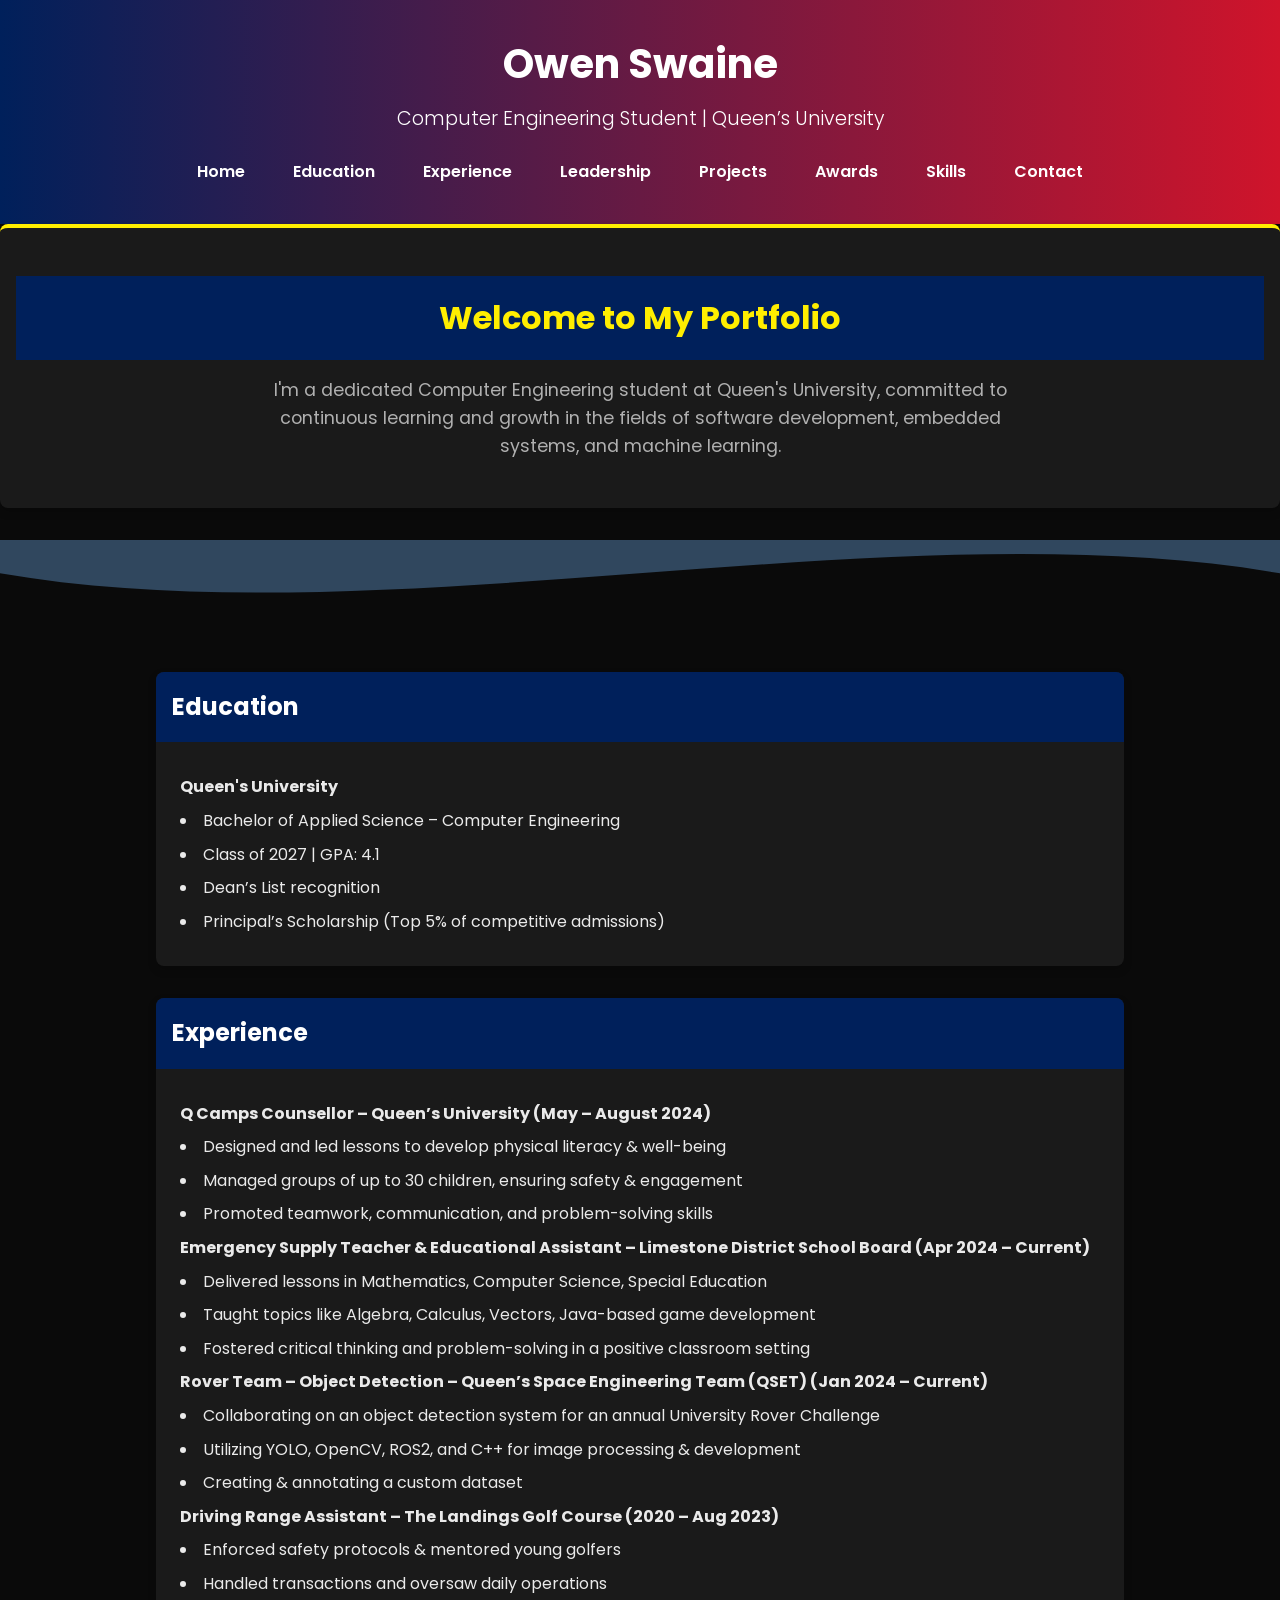
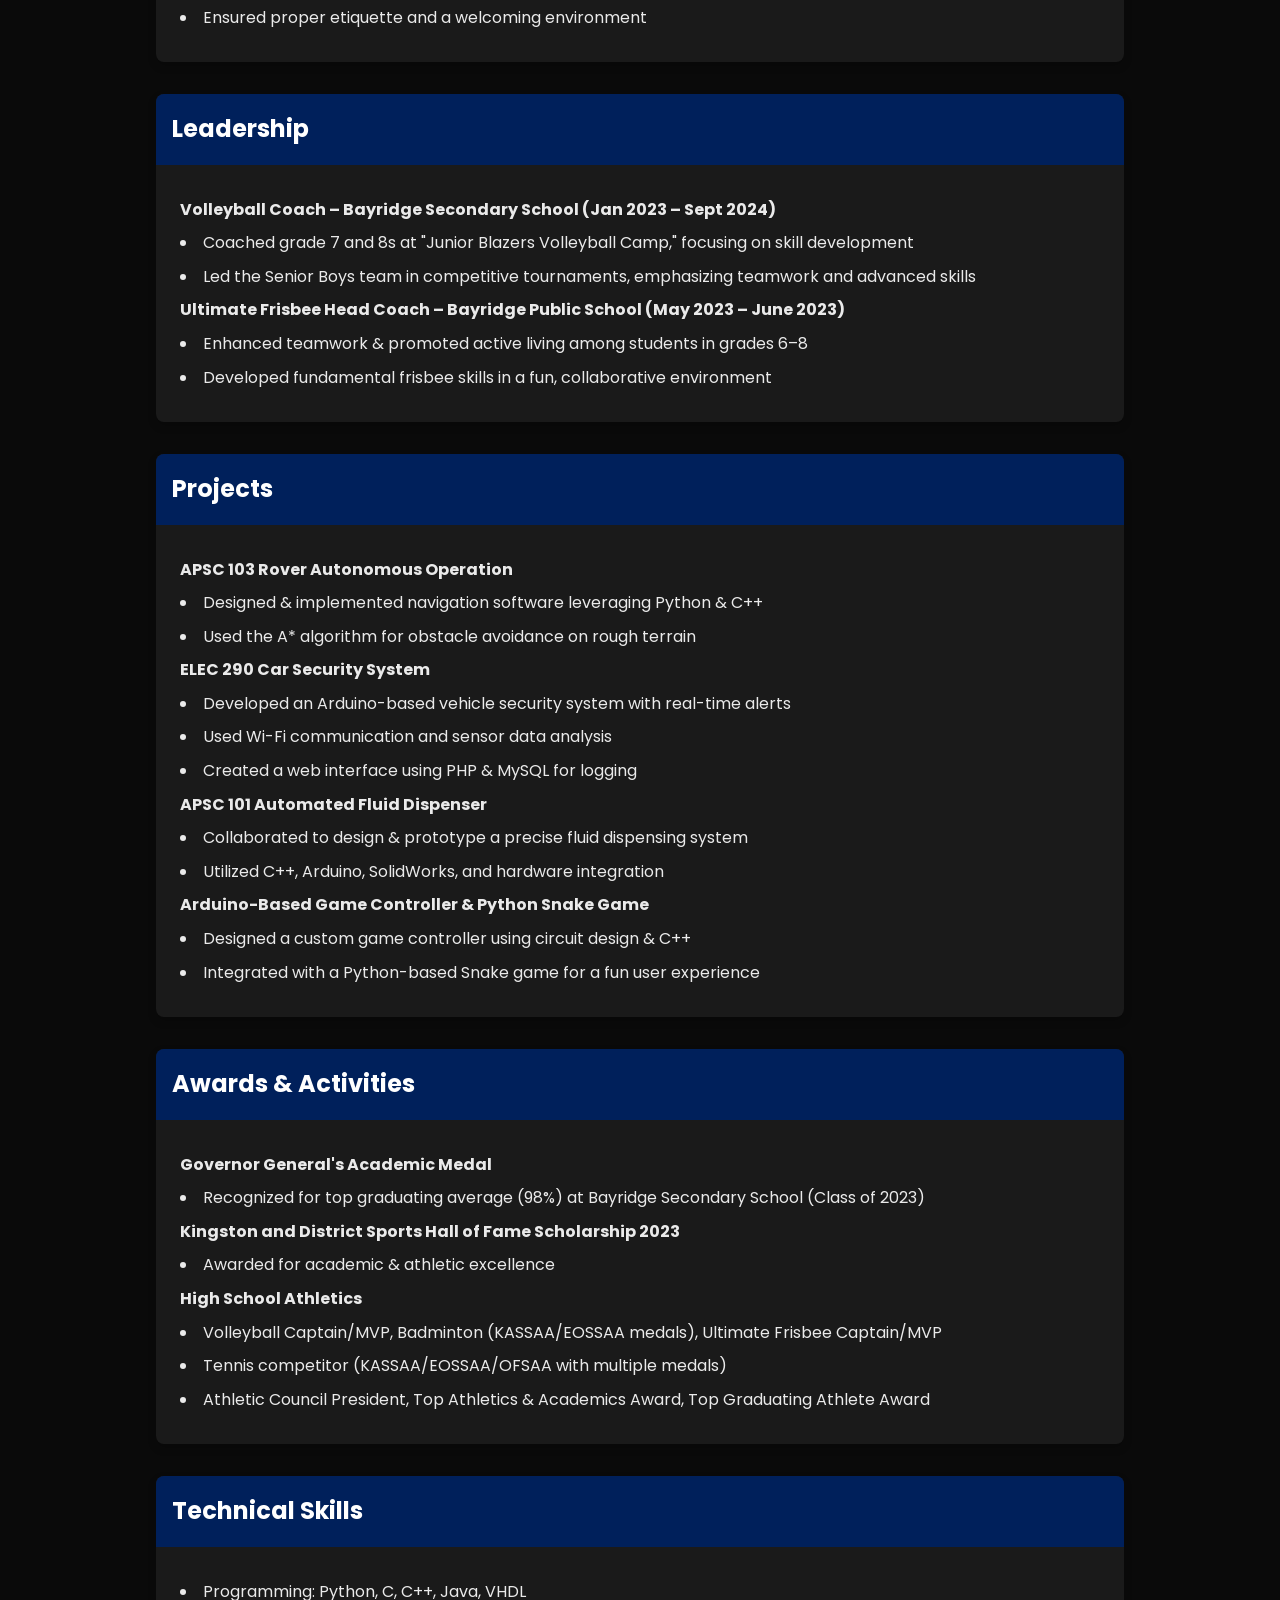
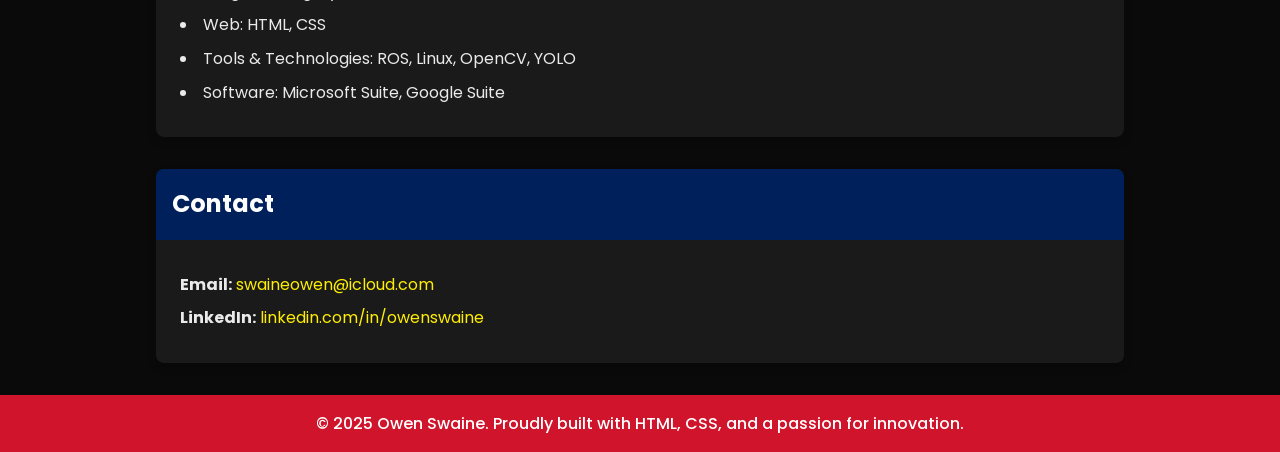
<file: portfolio/index.html>
<!DOCTYPE html>
<html lang="en">
<head>
    <meta charset="UTF-8" />
    <meta name="viewport" content="width=device-width, initial-scale=1.0" />
    <title>Owen Swaine - Portfolio</title>

    <!-- Google Font: Poppins for a clean, modern look -->
    <link rel="preconnect" href="https://fonts.googleapis.com" />
    <link rel="preconnect" href="https://fonts.gstatic.com" crossorigin />
    <link href="https://fonts.googleapis.com/css2?family=Poppins:wght@300;400;600&display=swap" rel="stylesheet" />

    <!-- Separate CSS file -->
    <link rel="stylesheet" href="styles.css">
</head>
<body>
    <header>
        <h1>Owen Swaine</h1>
        <p>Computer Engineering Student | Queen’s University</p>
        <nav>
            <ul>
                <li><a href="#hero">Home</a></li>
                <li><a href="#education">Education</a></li>
                <li><a href="#experience">Experience</a></li>
                <li><a href="#leadership">Leadership</a></li>
                <li><a href="#projects">Projects</a></li>
                <li><a href="#awards">Awards</a></li>
                <li><a href="#skills">Skills</a></li>
                <li><a href="#contact">Contact</a></li>
            </ul>
        </nav>
    </header>

    <!-- Hero Section with Typewriter Animation -->
    <section class="hero reveal" id="hero">
        <h2 class="typewrite" data-period="2000" data-type='["Welcome to My Portfolio","Explore My Projects","Check Out My Skills"]'>
            <span class="wrap"></span>
        </h2>
        <p>
            I'm a dedicated Computer Engineering student at Queen's University, committed to continuous learning and growth in the fields of software development, embedded systems, and machine learning.
        </p>
    </section>

    <!-- Decorative Wave Divider -->
    <div class="wave" style="height: 100px; overflow: hidden;">
        <svg viewBox="0 0 500 150" preserveAspectRatio="none" style="height: 100%; width: 100%;">
            <path d="M0.00,49.98 C150.00,150.00 349.56,-50.00 500.00,49.98 L500.00,0.00 L0.00,0.00 Z" style="stroke: none; fill: #30475e;"></path>
        </svg>
    </div>

    <div class="container">
        <!-- Education -->
        <section id="education" class="reveal">
            <h2>Education</h2>
            <div class="content">
                <p><strong>Queen's University</strong></p>
                <ul>
                    <li>Bachelor of Applied Science – Computer Engineering</li>
                    <li>Class of 2027 | GPA: 4.1</li>
                    <li>Dean’s List recognition</li>
                    <li>Principal’s Scholarship (Top 5% of competitive admissions)</li>
                </ul>
            </div>
        </section>

        <!-- Experience -->
        <section id="experience" class="reveal">
            <h2>Experience</h2>
            <div class="content">
                <p><strong>Q Camps Counsellor – Queen’s University (May – August 2024)</strong></p>
                <ul>
                    <li>Designed and led lessons to develop physical literacy & well-being</li>
                    <li>Managed groups of up to 30 children, ensuring safety & engagement</li>
                    <li>Promoted teamwork, communication, and problem-solving skills</li>
                </ul>

                <p><strong>Emergency Supply Teacher & Educational Assistant – Limestone District School Board (Apr 2024 – Current)</strong></p>
                <ul>
                    <li>Delivered lessons in Mathematics, Computer Science, Special Education</li>
                    <li>Taught topics like Algebra, Calculus, Vectors, Java-based game development</li>
                    <li>Fostered critical thinking and problem-solving in a positive classroom setting</li>
                </ul>

                <p><strong>Rover Team – Object Detection – Queen’s Space Engineering Team (QSET) (Jan 2024 – Current)</strong></p>
                <ul>
                    <li>Collaborating on an object detection system for an annual University Rover Challenge</li>
                    <li>Utilizing YOLO, OpenCV, ROS2, and C++ for image processing & development</li>
                    <li>Creating & annotating a custom dataset</li>
                </ul>

                <p><strong>Driving Range Assistant – The Landings Golf Course (2020 – Aug 2023)</strong></p>
                <ul>
                    <li>Enforced safety protocols & mentored young golfers</li>
                    <li>Handled transactions and oversaw daily operations</li>
                    <li>Ensured proper etiquette and a welcoming environment</li>
                </ul>
            </div>
        </section>

        <!-- Leadership -->
        <section id="leadership" class="reveal">
            <h2>Leadership</h2>
            <div class="content">
                <p><strong>Volleyball Coach – Bayridge Secondary School (Jan 2023 – Sept 2024)</strong></p>
                <ul>
                    <li>Coached grade 7 and 8s at "Junior Blazers Volleyball Camp," focusing on skill development</li>
                    <li>Led the Senior Boys team in competitive tournaments, emphasizing teamwork and advanced skills</li>
                </ul>

                <p><strong>Ultimate Frisbee Head Coach – Bayridge Public School (May 2023 – June 2023)</strong></p>
                <ul>
                    <li>Enhanced teamwork & promoted active living among students in grades 6–8</li>
                    <li>Developed fundamental frisbee skills in a fun, collaborative environment</li>
                </ul>
            </div>
        </section>

        <!-- Projects -->
        <section id="projects" class="reveal">
            <h2>Projects</h2>
            <div class="content">
                <p><strong>APSC 103 Rover Autonomous Operation</strong></p>
                <ul>
                    <li>Designed & implemented navigation software leveraging Python & C++</li>
                    <li>Used the A* algorithm for obstacle avoidance on rough terrain</li>
                </ul>

                <p><strong>ELEC 290 Car Security System</strong></p>
                <ul>
                    <li>Developed an Arduino-based vehicle security system with real-time alerts</li>
                    <li>Used Wi-Fi communication and sensor data analysis</li>
                    <li>Created a web interface using PHP & MySQL for logging</li>
                </ul>

                <p><strong>APSC 101 Automated Fluid Dispenser</strong></p>
                <ul>
                    <li>Collaborated to design & prototype a precise fluid dispensing system</li>
                    <li>Utilized C++, Arduino, SolidWorks, and hardware integration</li>
                </ul>

                <p><strong>Arduino-Based Game Controller & Python Snake Game</strong></p>
                <ul>
                    <li>Designed a custom game controller using circuit design & C++</li>
                    <li>Integrated with a Python-based Snake game for a fun user experience</li>
                </ul>
            </div>
        </section>

        <!-- Awards -->
        <section id="awards" class="reveal">
            <h2>Awards & Activities</h2>
            <div class="content">
                <p><strong>Governor General's Academic Medal</strong></p>
                <ul>
                    <li>Recognized for top graduating average (98%) at Bayridge Secondary School (Class of 2023)</li>
                </ul>
                <p><strong>Kingston and District Sports Hall of Fame Scholarship 2023</strong></p>
                <ul>
                    <li>Awarded for academic & athletic excellence</li>
                </ul>
                <p><strong>High School Athletics</strong></p>
                <ul>
                    <li>Volleyball Captain/MVP, Badminton (KASSAA/EOSSAA medals), Ultimate Frisbee Captain/MVP</li>
                    <li>Tennis competitor (KASSAA/EOSSAA/OFSAA with multiple medals)</li>
                    <li>Athletic Council President, Top Athletics & Academics Award, Top Graduating Athlete Award</li>
                </ul>
            </div>
        </section>

        <!-- Skills -->
        <section id="skills" class="reveal">
            <h2>Technical Skills</h2>
            <div class="content">
                <ul>
                    <li>Programming: Python, C, C++, Java, VHDL</li>
                    <li>Web: HTML, CSS</li>
                    <li>Tools & Technologies: ROS, Linux, OpenCV, YOLO</li>
                    <li>Software: Microsoft Suite, Google Suite</li>
                </ul>
            </div>
        </section>

        <!-- Contact -->
        <section id="contact" class="reveal">
            <h2>Contact</h2>
            <div class="content">
                <p><strong>Email:</strong> <a href="mailto:swaineowen@icloud.com">swaineowen@icloud.com</a></p>
                <p><strong>LinkedIn:</strong> <a href="https://linkedin.com/in/owenswaine">linkedin.com/in/owenswaine</a></p>
            </div>
        </section>
    </div>

    <button id="backToTop">&#8679;</button>

    <footer>
        <p>&copy; 2025 Owen Swaine. Proudly built with HTML, CSS, and a passion for innovation.</p>
    </footer>

    <script>
        // Reveal on scroll using Intersection Observer
        const revealElements = document.querySelectorAll('.reveal');
        const observer = new IntersectionObserver((entries, obs) => {
          entries.forEach(entry => {
            if (entry.isIntersecting) {
              entry.target.classList.add('reveal-visible');
              obs.unobserve(entry.target);
            }
          });
        }, { threshold: 0.1 });

        revealElements.forEach(el => {
          observer.observe(el);
        });

        // Back to top button
        const backToTopBtn = document.getElementById('backToTop');
        window.addEventListener('scroll', () => {
          if (window.scrollY > 300) {
            backToTopBtn.style.display = 'block';
          } else {
            backToTopBtn.style.display = 'none';
          }
        });
        
        backToTopBtn.addEventListener('click', () => {
          window.scrollTo({ top: 0, behavior: 'smooth' });
        });

        // Typewriter effect
        class TypeWriter {
          constructor(el, toRotate, period) {
            this.toRotate = toRotate;
            this.el = el;
            this.loopNum = 0;
            this.period = parseInt(period, 10) || 2000;
            this.txt = '';
            this.tick();
            this.isDeleting = false;
          }

          tick() {
            let i = this.loopNum % this.toRotate.length;
            let fullTxt = this.toRotate[i];

            if (this.isDeleting) {
              this.txt = fullTxt.substring(0, this.txt.length - 1);
            } else {
              this.txt = fullTxt.substring(0, this.txt.length + 1);
            }

            this.el.innerHTML = '<span class="wrap">' + this.txt + '</span>';

            let that = this;
            let delta = 120 - Math.random() * 80;

            if (this.isDeleting) { delta /= 2; }

            if (!this.isDeleting && this.txt === fullTxt) {
              delta = this.period;
              this.isDeleting = true;
            } else if (this.isDeleting && this.txt === '') {
              this.isDeleting = false;
              this.loopNum++;
              delta = 500;
            }

            setTimeout(function() {
              that.tick();
            }, delta);
          }
        }

        window.onload = function() {
          let elements = document.getElementsByClassName('typewrite');
          for (let i = 0; i < elements.length; i++) {
            let toRotate = elements[i].getAttribute('data-type');
            let period = elements[i].getAttribute('data-period');
            if (toRotate) {
              new TypeWriter(elements[i], JSON.parse(toRotate), period);
            }
          }
        };
    </script>
</body>
</html>
</file>
<file: portfolio/styles.css>
/*
  Queen’s University Color Scheme
  Main Blue: #00205B
  Red Accent: #CF142B
  Gold Highlight: #FFEE00
*/

* {
  margin: 0;
  padding: 0;
  box-sizing: border-box;
  font-family: 'Poppins', sans-serif;
}

/* CSS Variables for theming */
:root {
  --color-queens-blue: #00205B; 
  --color-queens-red: #CF142B;
  --color-queens-gold: #FFEE00;

  --color-bg: #0A0A0A; /* Darker background */
  --color-text: #EAEAEA; /* Lighter text */
  --color-text-inverse: #ffffff;
  --color-subtext: #B0B0B0; /* Softer contrast for secondary text */

  /* Accent color (wave & highlights) */
  --color-wave: var(--color-queens-red);
}

/* BODY STYLING */
body {
  background-color: var(--color-bg);
  color: var(--color-text);
  line-height: 1.6;
}

/* HEADER */
header {
  background: linear-gradient(
    90deg,
    var(--color-queens-blue) 0%,
    var(--color-queens-red) 100%
  );
  color: var(--color-text-inverse);
  padding: 2rem;
  text-align: center;
}

header h1 {
  font-size: 2.5rem;
  margin-bottom: 0.5rem;
}

header p {
  font-size: 1.2rem;
  font-weight: 300;
}

/* NAVIGATION */
nav {
  margin-top: 1rem;
}

nav ul {
  list-style: none;
  display: flex;
  justify-content: center;
  gap: 1rem;
}

nav ul li {
  padding: 0.5rem 1rem;
}

nav ul li a {
  color: var(--color-text-inverse);
  text-decoration: none;
  font-weight: 600;
  transition: color 0.3s ease;
}

nav ul li a:hover {
  color: var(--color-queens-gold);
}

/* HERO SECTION */
.hero {
  text-align: center;
  padding: 3rem 1rem;
  border-top: 4px solid var(--color-queens-gold);
}

.hero h2 {
  color: var(--color-queens-gold);
  font-size: 2rem;
  margin-bottom: 1rem;
}

.hero p {
  max-width: 800px;
  margin: 0 auto;
  font-size: 1.1rem;
  line-height: 1.6;
  color: var(--color-subtext);
}

/* WAVE DIVIDER */
.wave svg path {
  fill: var(--color-wave);
}

/* CONTAINER & SECTIONS */
.container {
  max-width: 1000px;
  margin: 2rem auto;
  padding: 0 1rem;
}

/* Section style with dark panels */
section {
  background-color: #1A1A1A; /* Dark card background */
  margin-bottom: 2rem;
  box-shadow: 0 4px 8px rgba(0, 0, 0, 0.2);
  border-radius: 8px;
  overflow: hidden;
}

section h2 {
  background-color: var(--color-queens-blue);
  color: var(--color-text-inverse);
  padding: 1rem;
  font-size: 1.5rem;
}

section .content {
  padding: 1.5rem;
}

section .content p,
section .content li {
  margin: 0.5rem 0;
  line-height: 1.6;
  color: var(--color-text);
}

/* Lists */
ul {
  list-style: disc inside;
}

/* FOOTER */
footer {
  text-align: center;
  background-color: var(--color-queens-red);
  color: var(--color-text-inverse);
  padding: 1rem;
  margin-top: 2rem;
  font-weight: 500;
}

/* BACK-TO-TOP BUTTON */
#backToTop {
  position: fixed;
  bottom: 30px;
  right: 30px;
  display: none;
  background-color: var(--color-queens-blue);
  color: var(--color-text-inverse);
  border: none;
  font-size: 1.5rem;
  padding: 0.5rem 1rem;
  border-radius: 50%;
  cursor: pointer;
  box-shadow: 0 2px 6px rgba(0,0,0,0.3);
  transition: background-color 0.3s ease;
}

#backToTop:hover {
  background-color: var(--color-queens-gold);
}

/* LINK STYLING */
a {
  color: var(--color-queens-gold);
  text-decoration: none;
  transition: color 0.3s ease;
}

a:hover {
  text-decoration: underline;
  color: var(--color-queens-red);
}

/* REVEAL ANIMATION */
.reveal {
  opacity: 0;
  transform: translateY(20px);
  transition: all 0.6s ease;
}

.reveal-visible {
  opacity: 1;
  transform: translateY(0);
}

/* RESPONSIVE DESIGN */
@media (max-width: 768px) {
  header h1 {
    font-size: 2rem;
  }
  .hero h2 {
    font-size: 1.7rem;
  }
  nav ul {
    flex-wrap: wrap;
    gap: 0.5rem;
  }
  section h2 {
    font-size: 1.2rem;
  }
}
</file>
